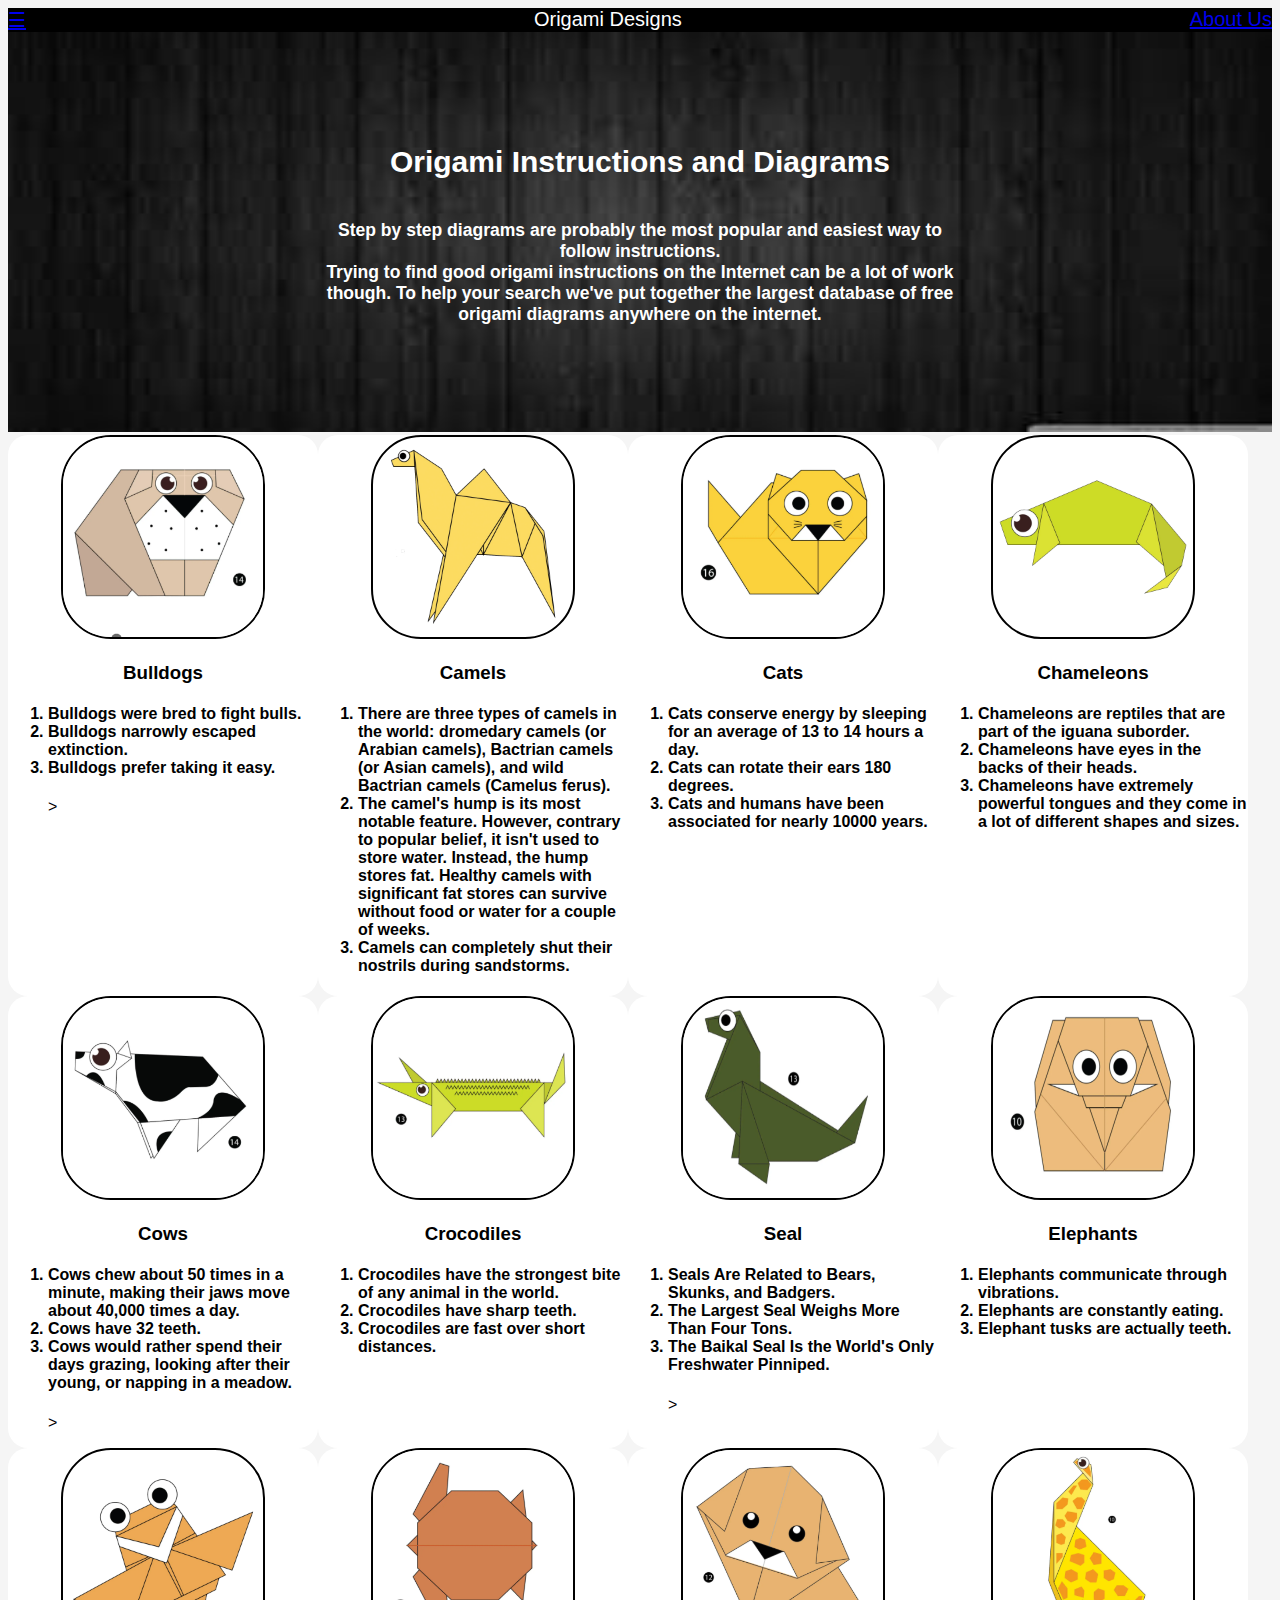
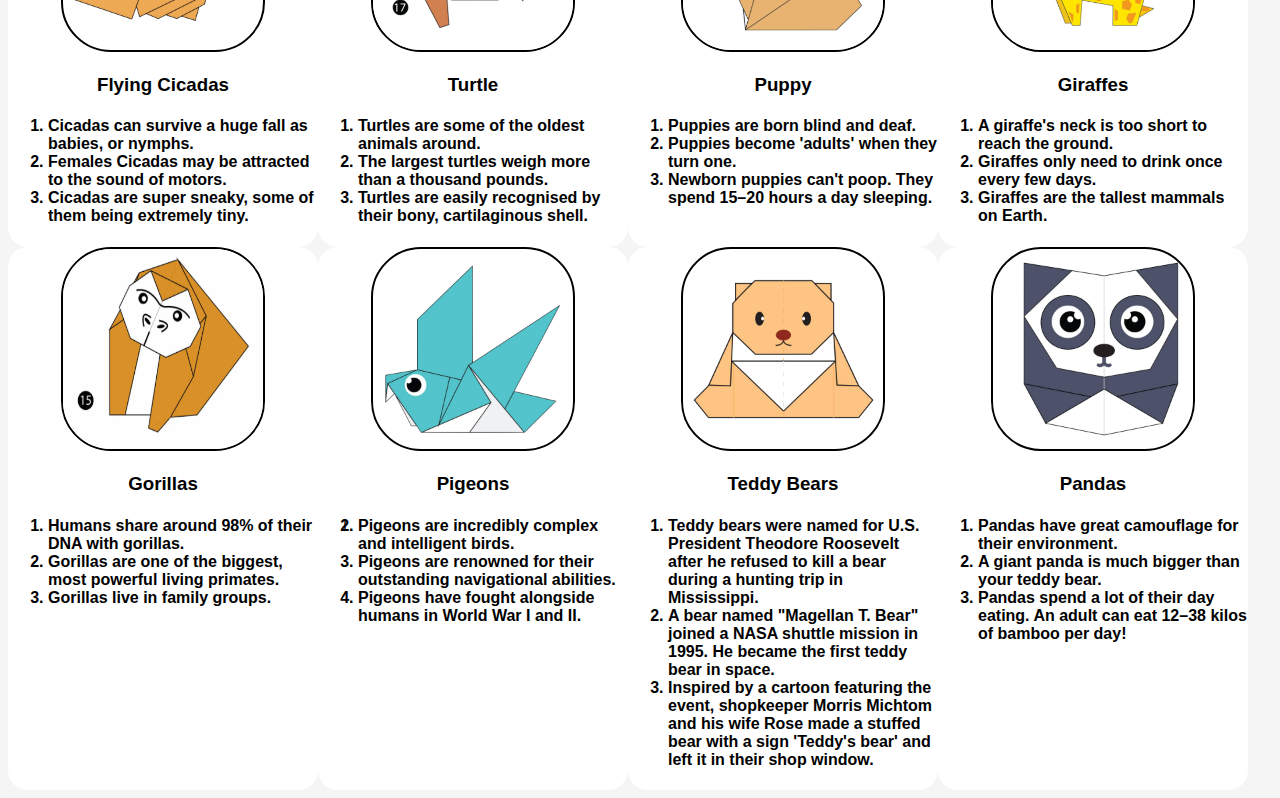
<file: index.html>
<!DOCTYPE html>
<html lang="en">
    <head>
        <title>
            Origami Designs
        </title>
        <link rel="stylesheet" type="text/css" href="style.css">
    </head>
    <body>
        <div class="header">
            <div class="menu">
                <div>
                    <a href="#">
                        ☰
                    </a>
                </div>
                <div>
                    Origami Designs
                </div>
                <div class="aboutus-btn">
                    <a href="about.html">
                        About Us
                    </a>
                    <br>
                </div>
            </div>
        </div>
        <div class="bodyImg">
            <img src="images/main.jpeg" height="400px" width="100%">
            <div class="center">
                <h1>
                    Origami Instructions and Diagrams
                <h1>
                <h3>
                    <br>
    
                    Step by step diagrams are probably the most popular and easiest way to follow instructions.
                    <br>
                    Trying to find good origami instructions on the Internet can be a lot of work though. To help your search we've put together the largest database of free origami diagrams anywhere on the internet.
                </h3>
            </div>
        </div>
        <div class="grid">
            <div class="origami">
                <center>
                    <a href="http://origami.me/bulldog/" target="_blank">
                        <img src="images/bulldog.png" width="200px" height="200px">
                    </a>
                    <h3>
                        Bulldogs
                    </h3>
                </center>
                <p>
                    <ol>
                        <h4><li>
                            Bulldogs were bred to fight bulls.
                        </li>
                        <li>
                            Bulldogs narrowly escaped extinction.
                        </li>
                        <li>
                            Bulldogs prefer taking it easy.
                        </li></h4>>
                    </ol>
                </p>
            </div>
            <div class="origami">
                <center>
                    <a href="http://origami.me/camel/" target="_blank">
                        <img src="images/camel.png" width="200px" height="200px">
                    </a>
                    <h3>
                        Camels
                    </h3>
                </center>
                <p>
                    <ol>
                        <h4>  <li>
                            There are three types of camels in the world: dromedary camels (or Arabian camels), Bactrian camels (or Asian camels), and wild Bactrian camels (Camelus ferus).
                        </li>
                        <li>
                            The camel's hump is its most notable feature. However, contrary to popular belief, it isn't used to store water. Instead, the hump stores fat. Healthy camels with significant fat stores can survive without food or water for a couple of weeks.
                        </li>
                        <li>
                            Camels can completely shut their nostrils during sandstorms.
                        </li> </h4>
                    </ol>
                </p>
            </div>
            <div class="origami">
                <center>
                    <a href="http://origami.me/cat/" target="_blank">
                        <img src="images/cat.png" width="200px" height="200px">
                    </a>
                    <h3>
                        Cats
                    </h3>
                </center>
                <p>
                    <ol>
                       <h4> <li>
                            Cats conserve energy by sleeping for an average of 13 to 14 hours a day.
                        </li>
                        <li>
                            Cats can rotate their ears 180 degrees.
                        </li>
                        <li>
                            Cats and humans have been associated for nearly 10000 years.
                        </li></h4>
                    </ol>
                </p>
            </div>
            <div class="origami">
                <center>
                    <a href="http://origami.me/chameleon/" target="_blank">
                        <img src="images/chameleon.png" width="200px" height="200px">
                    </a>
                    <h3>
                        Chameleons
                    </h3>
                </center>
                <p>
                    <ol>
                        <h4>  <li>
                            Chameleons are reptiles that are part of the iguana suborder.
                        </li>
                        <li>
                            Chameleons have eyes in the backs of their heads.
                        </li>
                        <li>
                            Chameleons have extremely powerful tongues and they come in a lot of different shapes and sizes.
                        </li> </h4>
                    </ol>
                </p>
            </div>
            <div class="origami">
                <center>
                    <a href="http://origami.me/cow/" target="_blank">
                        <img src="images/cow.png" width="200px" height="200px">
                    </a>
                    <h3>
                        Cows
                    </h3>
                </center>
                <p>
                    <ol>
                        <h4><li>
                            Cows chew about 50 times in a minute, making their jaws move about 40,000 times a day.
                        </li>
                        <li>
                            Cows have 32 teeth.
                        </li>
                        <li>
                            Cows would rather spend their days grazing, looking after their young, or napping in a meadow.
                        </li></h4>>
                    </ol>
                </p>
            </div>
            <div class="origami">
                <center>
                    <a href="http://origami.me/crocodile/" target="_blank">
                        <img src="images/crocodile.png" width="200px" height="200px">
                    </a>
                    <h3>
                        Crocodiles
                    </h3>
                </center>
                <p>
                    <ol>
                    <h4> <li>
                            Crocodiles have the strongest bite of any animal in the world.
                        </li>
                        <li>
                            Crocodiles have sharp teeth.
                        </li>
                        <li>
                            Crocodiles are fast over short distances.
                        </li></h4>
                    </ol>
                </p>
            </div>
            <div class="origami">
                <center>
                    <a href="https://origami.me/seal/" target="_blank">
                        <img src="images/seal.png" width="200px" height="200px">
                    </a>
                    <h3>
                        Seal
                    </h3>
                </center>
                <p>
                    <ol>
                    <h4><li>
                            Seals Are Related to Bears, Skunks, and Badgers.
                        </li>
                        <li>
                            The Largest Seal Weighs More Than Four Tons.
                        </li>
                        <li>
                            The Baikal Seal Is the World's Only Freshwater Pinniped.
                        </li></h4>>
                    </ol>
                </p>
            </div>
            <div class="origami">
                <center>
                    <a href="http://origami.me/elephant/" target="_blank">
                        <img src="images/elephant.png" width="200px" height="200px">
                    </a>
                    <h3>
                        Elephants
                    </h3>
                </center>
                <p>
                    <ol>
                    <h4>  <li>
                            Elephants communicate through vibrations.
                        </li>
                        <li>
                            Elephants are constantly eating.
                        </li>
                        <li>
                            Elephant tusks are actually teeth.
                        </li> </h4>
                    </ol>
                </p>
            </div>
            <div class="origami">
                <center>
                    <a href="http://origami.me/flying-cicada/" target="_blank">
                        <img src="images/cicada.png" width="200px" height="200px">
                    </a>
                    <h3>
                        Flying Cicadas
                    </h3>
                </center>
                <p>
                    <ol>
                        <h4> <li>
                            Cicadas can survive a huge fall as babies, or nymphs.
                        </li>
                        <li>
                            Females Cicadas may be attracted to the sound of motors.
                        </li>
                        <li>
                            Cicadas are super sneaky, some of them being extremely tiny.
                        </li> </h4>
                    </ol>
                </p>
            </div>
            <div class="origami">
                <center>
                    <a href="https://origami.me/turtle/" target="_blank">
                        <img src="images/turtle.png" width="200px" height="200px">
                    </a>
                    <h3>
                        Turtle
                    </h3>
                </center>
                <p>
                    <ol>
                    <h4> <li>
                            Turtles are some of the oldest animals around.
                        </li>
                        <li>
                            The largest turtles weigh more than a thousand pounds.
                        </li>
                        <li>
                            Turtles are easily recognised by their bony, cartilaginous shell. 
                        </li></h4>
                    </ol>
                </p>
            </div>
            <div class="origami">
                <center>
                    <a href="http://origami.me/puppy/" target="_blank">
                        <img src="images/puppy.png" width="200px" height="200px">
                    </a>
                    <h3>
                        Puppy
                    </h3>
                </center>
                <p>
                    <ol>
                    <h4> <li>
                            Puppies are born blind and deaf.
                        </li>
                        <li>
                            Puppies become 'adults' when they turn one.
                        </li>
                        <li>
                            Newborn puppies can't poop. They spend 15–20 hours a day sleeping.
                        </li></h4>
                    </ol>
                </p>
            </div>
            <div class="origami">
                <center>
                    <a href="http://origami.me/giraffe-2/" target="_blank">
                        <img src="images/giraffe.png" width="200px" height="200px">
                    </a>
                    <h3>
                        Giraffes
                    </h3>
                </center>
                <p>
                    <ol>
                    <h4> <li>
                            A giraffe's neck is too short to reach the ground.
                        </li>
                        <li>
                            Giraffes only need to drink once every few days.
                        </li>
                        <li>
                            Giraffes are the tallest mammals on Earth.
                        </li></h4>
                    </ol>
                </p>
            </div>
            <div class="origami">
                <center>
                    <a href="http://origami.me/gorilla/" target="_blank">
                        <img src="images/gorilla.png" width="200px" height="200px">
                    </a>
                    <h3>
                        Gorillas
                    </h3>
                </center>
                <p>
                    <ol>
                    <h4> <li>
                            Humans share around 98% of their DNA with gorillas.
                        </li>
                        <li>
                            Gorillas are one of the biggest, most powerful living primates.
                        </li>
                        <li>
                            Gorillas live in family groups.
                        </li></h4>
                    </ol>
                </p>
            </div>
            <div class="origami">
                <center>
                    <a href="http://origami.me/pigeon/" target="_blank">
                        <img src="images/pigeon.png" width="200px" height="200px">
                    </a>
                    <h3>
                        Pigeons
                    </h3>
                </center>
                <p>
                    <ol>
                        <li>
                            <h4>  <li>
                                Pigeons are incredibly complex and intelligent birds.
                            </li>
                            <li>
                                Pigeons are renowned for their outstanding navigational abilities.
                            </li>
                            <li>
                                Pigeons have fought alongside humans in World War I and II.
                            </li> </h4>
                    </ol>
                </p>
            </div>
            <div class="origami">
                <center>
                    <a href="http://origami.me/teddy-bear/" target="_blank">
                        <img src="images/teddy.png" width="200px" height="200px">
                    </a>
                    <h3>
                        Teddy Bears
                    </h3>
                </center>
                <p>
                    <ol>
                        <h4> <li>
                            Teddy bears were named for U.S. President Theodore Roosevelt after he refused to kill a bear during a hunting trip in Mississippi.
                        </li>
                        <li>
                            A bear named "Magellan T. Bear" joined a NASA shuttle mission in 1995. He became the first teddy bear in space.
                        </li>
                        <li>
                            Inspired by a cartoon featuring the event, shopkeeper Morris Michtom and his wife Rose made a stuffed bear with a sign 'Teddy's bear' and left it in their shop window.
                        </li> </h4>
                    </ol>
                </p>
            </div>
            <div class="origami">
                <center>
                    <a href="http://origami.me/panda/" target="_blank">
                        <img src="images/panda.png" width="200px" height="200px">
                    </a>
                    <h3>
                        Pandas
                    </h3>
                </center>
                <p>
                    <ol>
                        <h4> <li>
                            Pandas have great camouflage for their environment.
                        </li>
                        <li>
                            A giant panda is much bigger than your teddy bear.
                        </li>
                        <li>
                            Pandas spend a lot of their day eating. An adult can eat 12–38 kilos of bamboo per day!
                        </li></h4>
                    </ol>
                </p>
            </div>
        </div>
    </body>
</html>
</file>
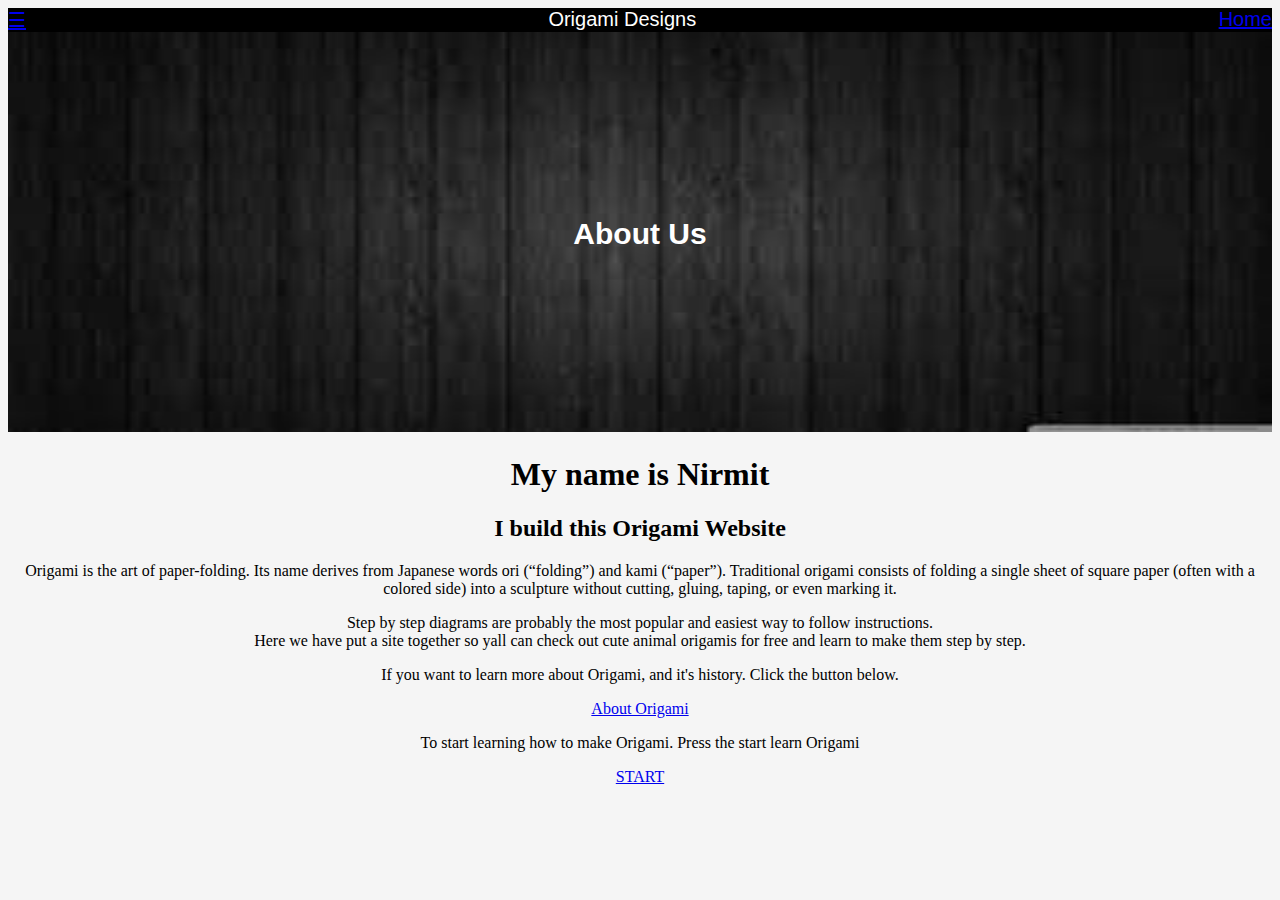
<file: about.html>
<!DOCTYPE html>
<html>
    <head>
        <title>
            Origami Designs: About Us
        </title>
        <link rel="stylesheet" type="text/css" href="style.css">
    </head>
    <body>
        <div class="header">
            <div class="menu">
                <div>
                    <a href="#">
                        ☰
                    </a>
                </div>
                <div>
                    Origami Designs
                </div>
                <div class="home-btn">
                    <a href="index.html">
                        Home
                    </a>
                </div>
            </div>
        </div>
        <div class="bodyImg">
            <img src="images/main.jpeg" height="400px" width="100%">
            <div class="center">
                <div class="size">
                    <h1>
                        About Us
                    <h1>
                </div>
            </div>
        </div>
        <div class="about">
            <center>
                <h1>My name is Nirmit</h1>
                <h2>I build this Origami Website</h2>
                <p>
                    Origami is the art of paper-folding. Its name derives from Japanese words ori (“folding”) and kami (“paper”). Traditional origami consists of folding a single sheet of square paper (often with a colored side) into a sculpture without cutting, gluing, taping, or even marking it.
                </p>
            </center>
        </div>
        <div class="about">
            <center>
                <p>
                    
                    Step by step diagrams are probably the most popular and easiest way to follow instructions.
                    <br>
                    Here we have put a site together so yall can check out cute animal origamis for free and learn to make them step by step.
                </p>
            </center>
        </div>
        <div class="about">
            <center>
                <p>
                  If you want to learn more about Origami, and it's history. Click the button below.
                </p>
            </center>
        </div>
        <div class="button">
            <center>
                <a href="https://mymodernmet.com/history-of-origami-definition/#:~:text=Origami%20is%20the%20art%20of,taping%2C%20or%20even%20marking%20it." target="_blank">
                    About Origami
                </a>
            </center>
        </div>
        <div class="about">
            <center>
                <p>
                 To start learning how to make Origami. Press the start learn Origami
                </p>
            </center>
        </div>
        <div class="button">
            <center>
                <a href="https://origami.me/" target="">
                    START
                </a>
            </center>
        </div>
    </body>
</html>
</file>
<file: style.css>
.menu{
    display: flex;
    justify-content: space-between;
    background-color: black;
    font-size: 20px;
    font-family: sans-serif;
    font-weight: 400;
    color: white;
}

body{
    background-color: whitesmoke;
}

.bodyImg{
    position: relative;
    text-align: center;
    color: white;

    font-size: 15px;
    font-family: sans-serif;
    font-weight: 400;
    color: white;
}

.center{
    position: absolute;
    top: 50%;
    left: 50%;
    transform: translate(-50%, -50%);
}

.grid{
    display: flex;
    flex-wrap: wrap;
}

.grid img {
    border: 2px solid black;
    border-radius: 50px;
}

.origami{
    border-radius: 20px;
    background-color: white;

    width: 310px;
    font-family: sans-serif;
}
</file>
